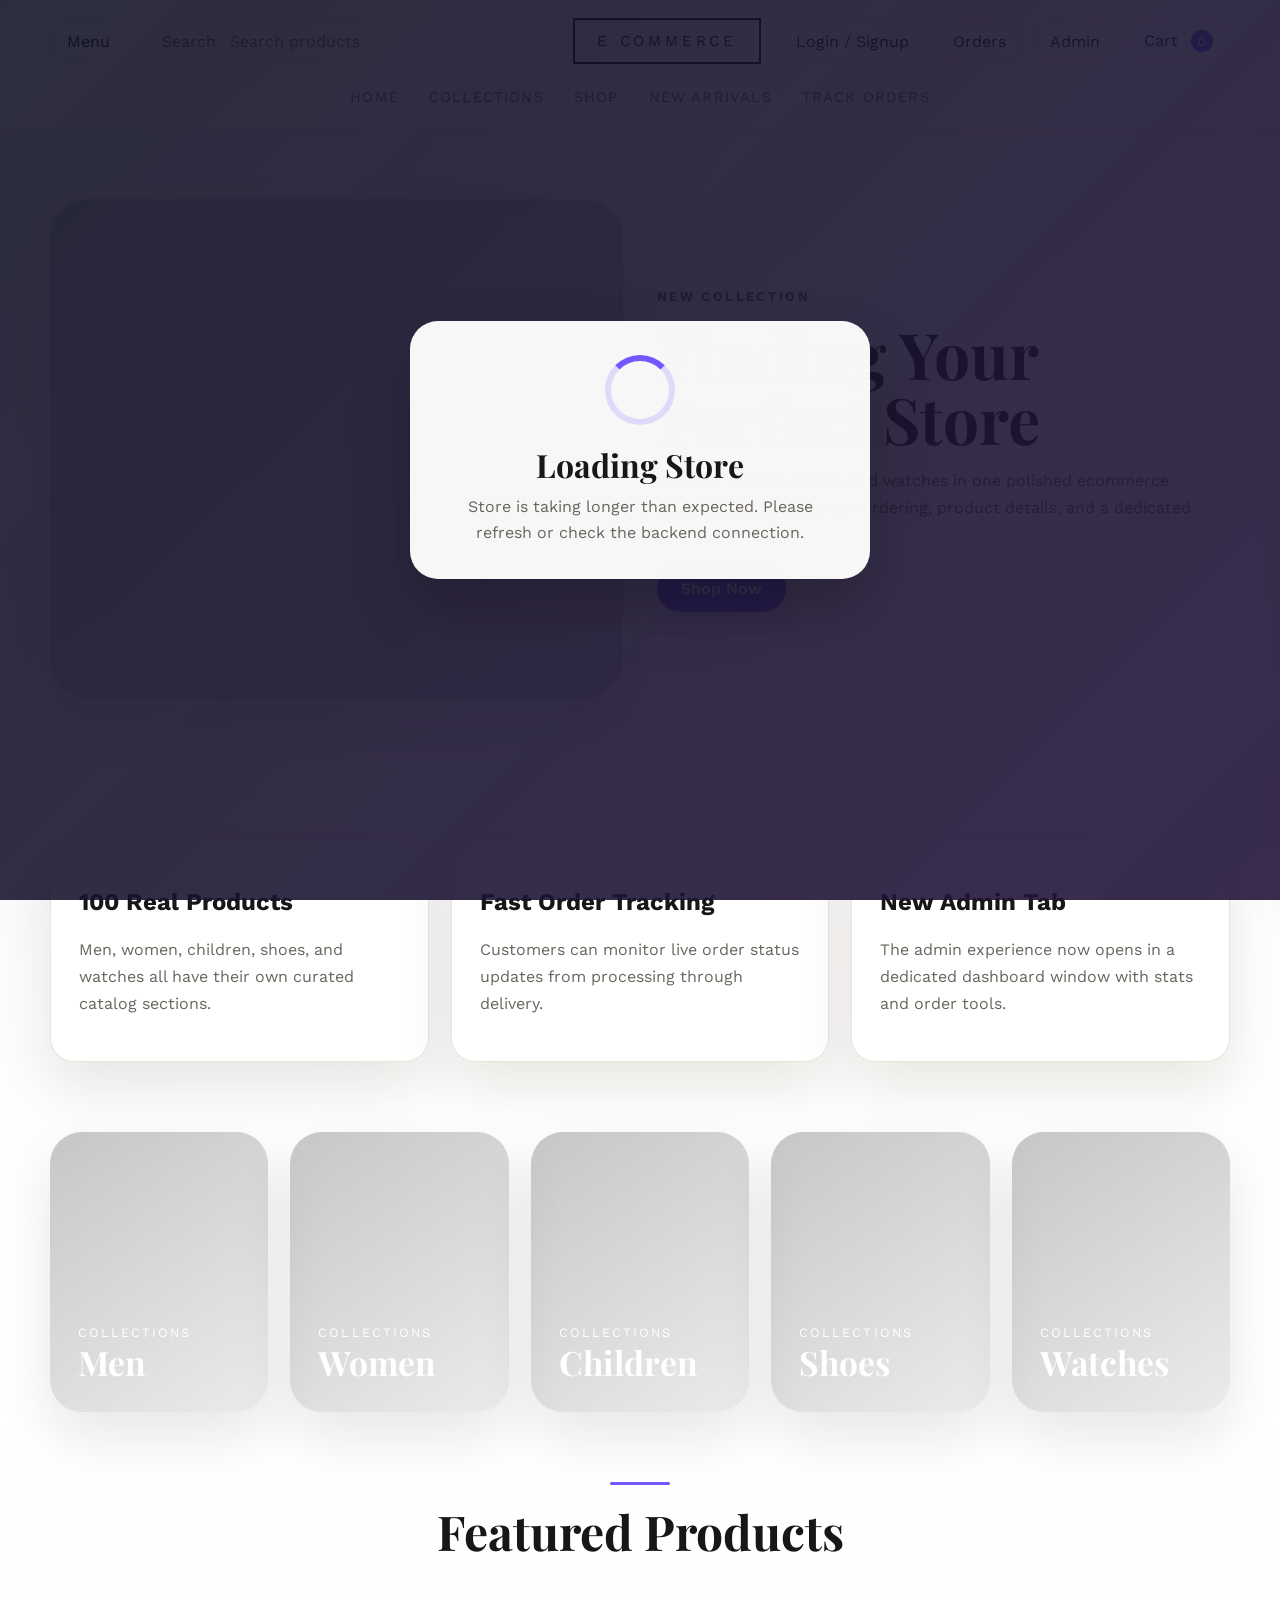
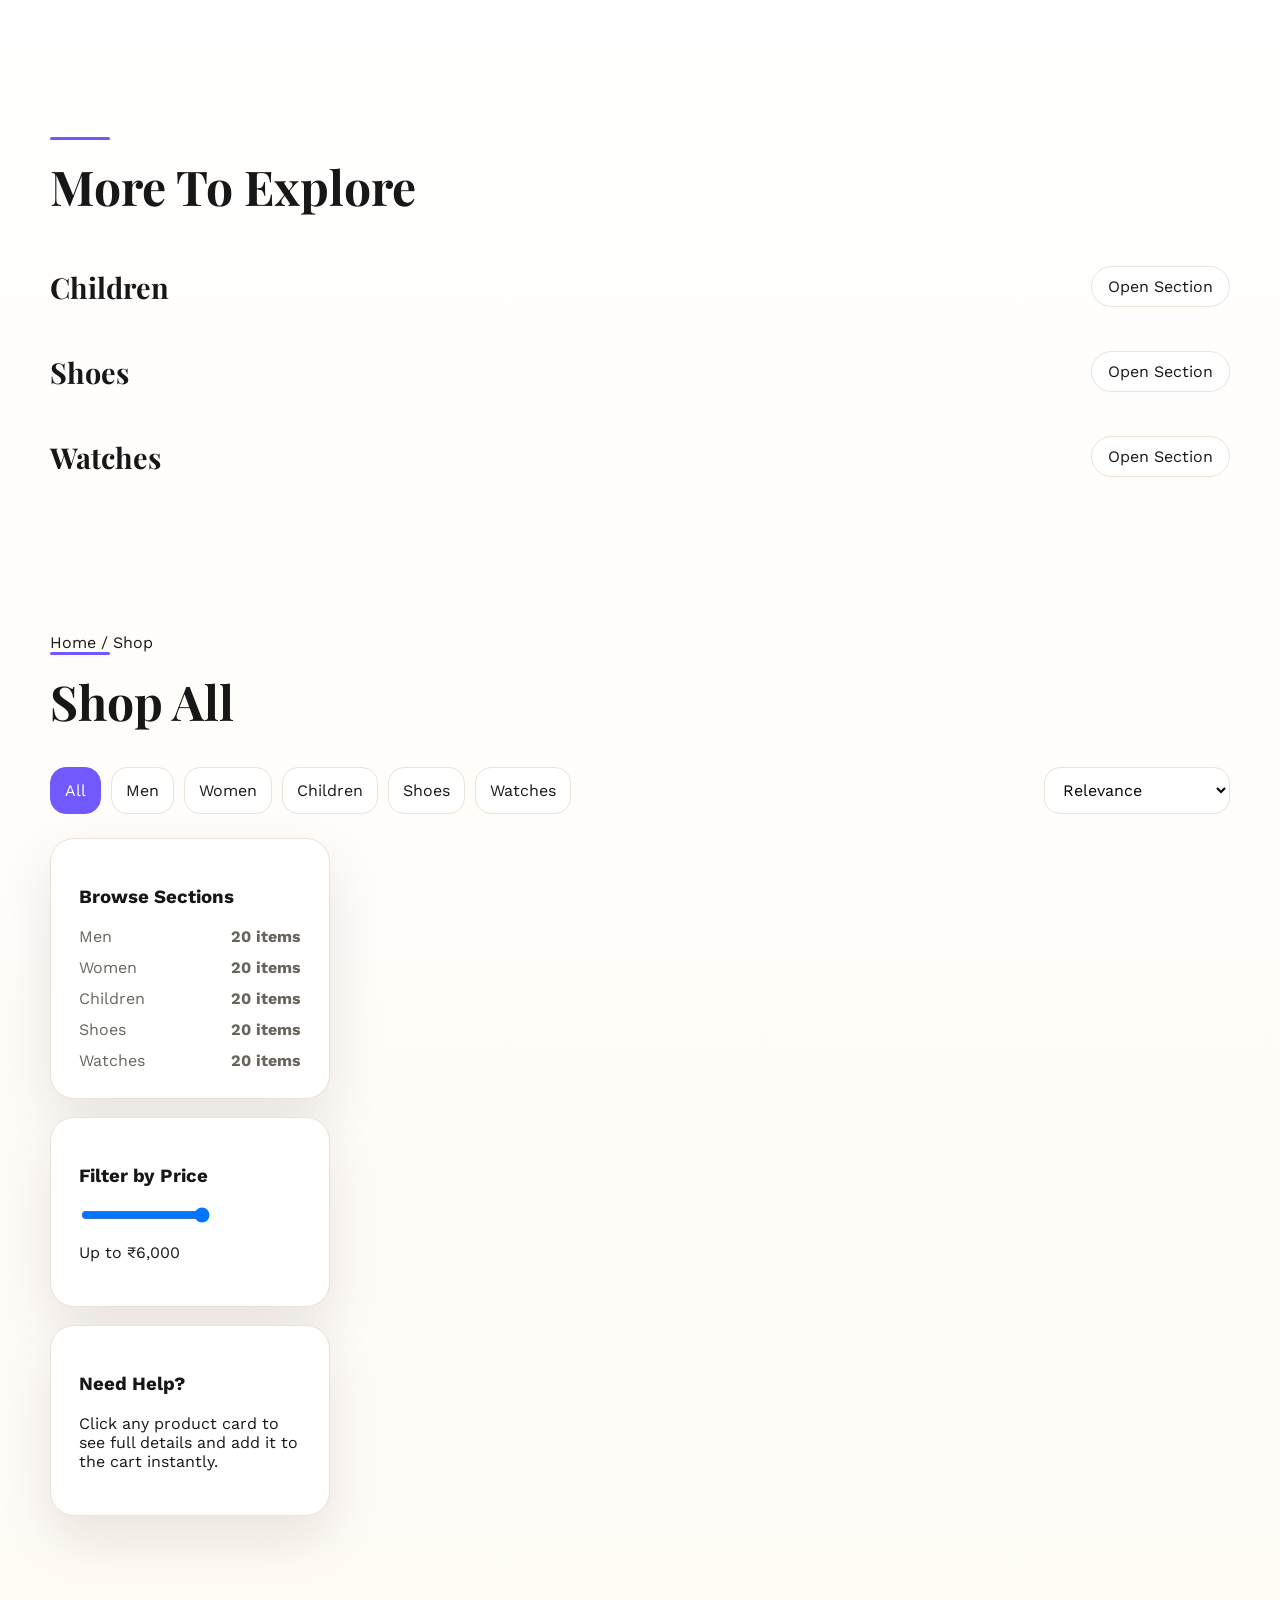
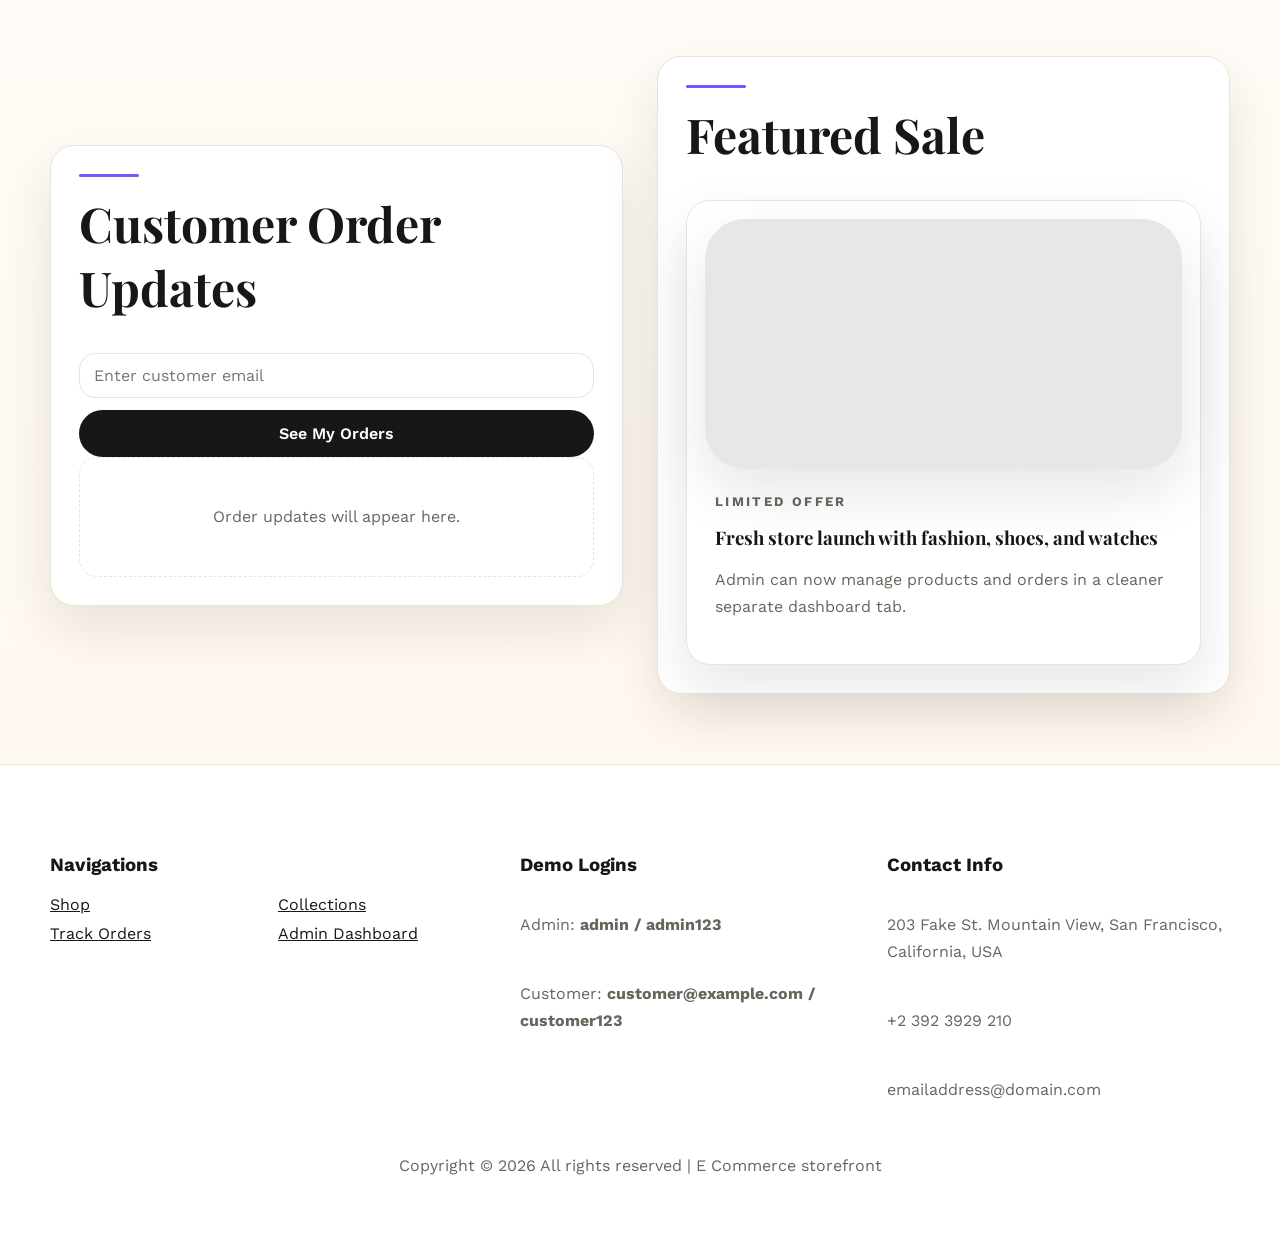
<file: index.html>
<!DOCTYPE html>
<html lang="en">
<head>
  <meta charset="UTF-8">
  <meta name="viewport" content="width=device-width, initial-scale=1.0">
  <title>E Commerce</title>
  <link rel="preconnect" href="https://fonts.googleapis.com">
  <link rel="preconnect" href="https://fonts.gstatic.com" crossorigin>
  <link href="https://fonts.googleapis.com/css2?family=Playfair+Display:wght@600;700&family=Work+Sans:wght@400;500;600;700&display=swap" rel="stylesheet">
  <link rel="stylesheet" href="./styles.css">
</head>
<body>
  <div class="app-loader" id="app-loader" aria-live="polite">
    <div class="loader-card">
      <div class="loader-ring"></div>
      <h2>Loading Store</h2>
      <p id="loader-text">Fetching products and preparing your shopping experience.</p>
    </div>
  </div>
  <div class="site-shell">
    <header class="topbar">
      <div class="brand-row container">
        <button class="menu-toggle" type="button" aria-label="Open navigation">Menu</button>
        <form class="search-box" id="search-form">
          <span>Search</span>
          <input id="search-input" type="search" placeholder="Search products" aria-label="Search products">
        </form>
        <a class="brand" href="#home">E Commerce</a>
        <div class="action-icons">
          <button type="button" class="icon-link" id="customer-button">Login / Signup</button>
          <button type="button" class="icon-link" id="orders-button">Orders</button>
          <button type="button" class="icon-link" id="admin-button">Admin</button>
          <button type="button" class="icon-link cart-button" id="cart-button">Cart <span id="cart-count">0</span></button>
        </div>
      </div>

      <nav class="main-nav container" id="main-nav">
        <a href="#home" class="active">Home</a>
        <a href="#catalogue">Collections</a>
        <a href="#shop">Shop</a>
        <a href="#new-arrivals">New Arrivals</a>
        <a href="#customer-orders">Track Orders</a>
      </nav>
    </header>

    <main>
      <section class="hero" id="home">
        <div class="container hero-grid">
          <div class="hero-visual"></div>
          <div class="hero-copy">
            <p class="eyebrow">New collection</p>
            <h1>Finding Your Perfect Store</h1>
            <p>
              Discover fashion, shoes, and watches in one polished ecommerce storefront with customer ordering,
              product details, and a dedicated admin dashboard.
            </p>
            <a class="cta" href="#shop">Shop Now</a>
          </div>
        </div>
      </section>

      <section class="service-strip">
        <div class="container service-grid">
          <article>
            <h2>100 Real Products</h2>
            <p>Men, women, children, shoes, and watches all have their own curated catalog sections.</p>
          </article>
          <article>
            <h2>Fast Order Tracking</h2>
            <p>Customers can monitor live order status updates from processing through delivery.</p>
          </article>
          <article>
            <h2>New Admin Tab</h2>
            <p>The admin experience now opens in a dedicated dashboard window with stats and order tools.</p>
          </article>
        </div>
      </section>

      <section class="collections" id="catalogue">
        <div class="container collection-grid five-up">
          <a class="collection-card men" href="#shop"><span>Collections</span><strong>Men</strong></a>
          <a class="collection-card women" href="#shop"><span>Collections</span><strong>Women</strong></a>
          <a class="collection-card children" href="#shop"><span>Collections</span><strong>Children</strong></a>
          <a class="collection-card shoes" href="#shop"><span>Collections</span><strong>Shoes</strong></a>
          <a class="collection-card watches" href="#shop"><span>Collections</span><strong>Watches</strong></a>
        </div>
      </section>

      <section class="featured" id="new-arrivals">
        <div class="container">
          <div class="section-heading">
            <span></span>
            <h2>Featured Products</h2>
          </div>
          <div class="featured-grid" id="featured-products"></div>
        </div>
      </section>

      <section class="category-showcase">
        <div class="container showcase-stack">
          <div class="section-heading left compact">
            <span></span>
            <h2>More To Explore</h2>
          </div>
          <div class="showcase-block">
            <div class="showcase-head">
              <h3>Children</h3>
              <button class="ghost-button jump-tab" type="button" data-category-jump="Children">Open Section</button>
            </div>
            <div class="showcase-grid" id="children-products"></div>
          </div>
          <div class="showcase-block">
            <div class="showcase-head">
              <h3>Shoes</h3>
              <button class="ghost-button jump-tab" type="button" data-category-jump="Shoes">Open Section</button>
            </div>
            <div class="showcase-grid" id="shoes-products"></div>
          </div>
          <div class="showcase-block">
            <div class="showcase-head">
              <h3>Watches</h3>
              <button class="ghost-button jump-tab" type="button" data-category-jump="Watches">Open Section</button>
            </div>
            <div class="showcase-grid" id="watches-products"></div>
          </div>
        </div>
      </section>

      <section class="shop-layout" id="shop">
        <div class="container">
          <div class="breadcrumb">Home / Shop</div>
          <div class="section-heading left">
            <span></span>
            <h2>Shop All</h2>
          </div>
          <div class="shop-controls">
            <div class="tabs">
              <button class="tab active" data-category="All" type="button">All</button>
              <button class="tab" data-category="Men" type="button">Men</button>
              <button class="tab" data-category="Women" type="button">Women</button>
              <button class="tab" data-category="Children" type="button">Children</button>
              <button class="tab" data-category="Shoes" type="button">Shoes</button>
              <button class="tab" data-category="Watches" type="button">Watches</button>
            </div>
            <div class="sorters">
              <select id="sort-select" aria-label="Sort by">
                <option value="default">Relevance</option>
                <option value="name-asc">Name, A to Z</option>
                <option value="name-desc">Name, Z to A</option>
                <option value="price-asc">Price, low to high</option>
                <option value="price-desc">Price, high to low</option>
              </select>
            </div>
          </div>

          <div class="shop-grid">
            <aside class="sidebar">
              <div class="filter-card">
                <h3>Browse Sections</h3>
                <ul>
                  <li><span>Men</span><b>20 items</b></li>
                  <li><span>Women</span><b>20 items</b></li>
                  <li><span>Children</span><b>20 items</b></li>
                  <li><span>Shoes</span><b>20 items</b></li>
                  <li><span>Watches</span><b>20 items</b></li>
                </ul>
              </div>
              <div class="filter-card">
                <h3>Filter by Price</h3>
                <input id="price-filter" type="range" min="900" max="6000" value="6000">
                <p id="price-label">Up to ₹6,000</p>
              </div>
              <div class="filter-card">
                <h3>Need Help?</h3>
                <p>Click any product card to see full details and add it to the cart instantly.</p>
              </div>
            </aside>

            <div class="products-wrap">
              <div class="products-grid" id="shop-products"></div>
            </div>
          </div>
        </div>
      </section>

      <section class="status-section" id="customer-orders">
        <div class="container two-panel">
          <div class="panel">
            <div class="section-heading left">
              <span></span>
              <h2>Customer Order Updates</h2>
            </div>
            <form id="order-lookup-form" class="stack-form">
              <input id="lookup-email" type="email" placeholder="Enter customer email" required>
              <button type="submit" class="cta secondary">See My Orders</button>
            </form>
            <div id="customer-orders-list" class="orders-list empty-state">Order updates will appear here.</div>
          </div>

          <div class="panel">
            <div class="section-heading left">
              <span></span>
              <h2>Featured Sale</h2>
            </div>
            <div class="sale-card">
              <div class="sale-image"></div>
              <div class="sale-copy">
                <p class="eyebrow">Limited Offer</p>
                <h3>Fresh store launch with fashion, shoes, and watches</h3>
                <p>Admin can now manage products and orders in a cleaner separate dashboard tab.</p>
              </div>
            </div>
          </div>
        </div>
      </section>
    </main>

    <footer class="footer" id="contact">
      <div class="container footer-grid">
        <div>
          <h3>Navigations</h3>
          <div class="footer-links multi">
            <a href="#shop">Shop</a>
            <a href="#catalogue">Collections</a>
            <a href="#customer-orders">Track Orders</a>
            <a href="/admin.html" target="_blank" rel="noreferrer">Admin Dashboard</a>
          </div>
        </div>
        <div>
          <h3>Demo Logins</h3>
          <div class="footer-links">
            <p>Admin: <strong>admin / admin123</strong></p>
            <p>Customer: <strong>customer@example.com / customer123</strong></p>
          </div>
        </div>
        <div>
          <h3>Contact Info</h3>
          <div class="footer-links">
            <p>203 Fake St. Mountain View, San Francisco, California, USA</p>
            <p>+2 392 3929 210</p>
            <p>emailaddress@domain.com</p>
          </div>
        </div>
      </div>
      <p class="copyright">Copyright &copy; <span id="year"></span> All rights reserved | E Commerce storefront</p>
    </footer>
  </div>

  <aside class="cart-drawer" id="cart-drawer" aria-hidden="true">
    <div class="drawer-header">
      <h2>Your Cart</h2>
      <button type="button" class="ghost-button" data-close-drawer="cart-drawer">Close</button>
    </div>
    <div id="cart-items" class="drawer-body empty-state">Your cart is empty.</div>
    <div class="drawer-footer">
      <p>Total: <strong id="cart-total">₹0</strong></p>
      <form id="checkout-form" class="stack-form">
        <input id="customer-name" type="text" placeholder="Customer name" required>
        <input id="customer-email" type="email" placeholder="Customer email" required>
        <textarea id="customer-address" placeholder="Delivery address" required></textarea>
        <button type="submit" class="cta">Place Order</button>
      </form>
      <p id="checkout-message" class="message"></p>
    </div>
  </aside>

  <section class="modal" id="product-modal" aria-hidden="true">
    <div class="modal-card">
      <button type="button" class="ghost-button modal-close" data-close-modal="product-modal">Close</button>
      <div id="product-modal-content"></div>
    </div>
  </section>

  <section class="modal" id="customer-modal" aria-hidden="true">
    <div class="modal-card admin-card">
      <button type="button" class="ghost-button modal-close" data-close-modal="customer-modal">Close</button>
      <div class="section-heading left compact">
        <span></span>
        <h2>Customer Account</h2>
      </div>
      <div class="admin-grid">
        <div class="panel">
          <h3>Login</h3>
          <form id="customer-login-form" class="stack-form">
            <input id="customer-login-email" type="email" placeholder="Customer email" required>
            <input id="customer-login-password" type="password" placeholder="Password" required>
            <button type="button" class="ghost-button" id="fill-customer-demo">Use Demo Customer</button>
            <button type="submit" class="cta">Login</button>
          </form>
          <p id="customer-login-message" class="message"></p>
        </div>
        <div class="panel">
          <h3>Signup</h3>
          <form id="customer-signup-form" class="stack-form">
            <input id="customer-signup-name" type="text" placeholder="Full name" required>
            <input id="customer-signup-email" type="email" placeholder="Email" required>
            <input id="customer-signup-password" type="password" placeholder="Password" required>
            <textarea id="customer-signup-address" placeholder="Address" required></textarea>
            <button type="submit" class="cta secondary">Create Account</button>
          </form>
          <p id="customer-signup-message" class="message"></p>
        </div>
      </div>
    </div>
  </section>

  <div class="backdrop hidden" id="global-backdrop"></div>

  <script src="./config.js"></script>
  <script src="./script.js"></script>
</body>
</html>
</file>
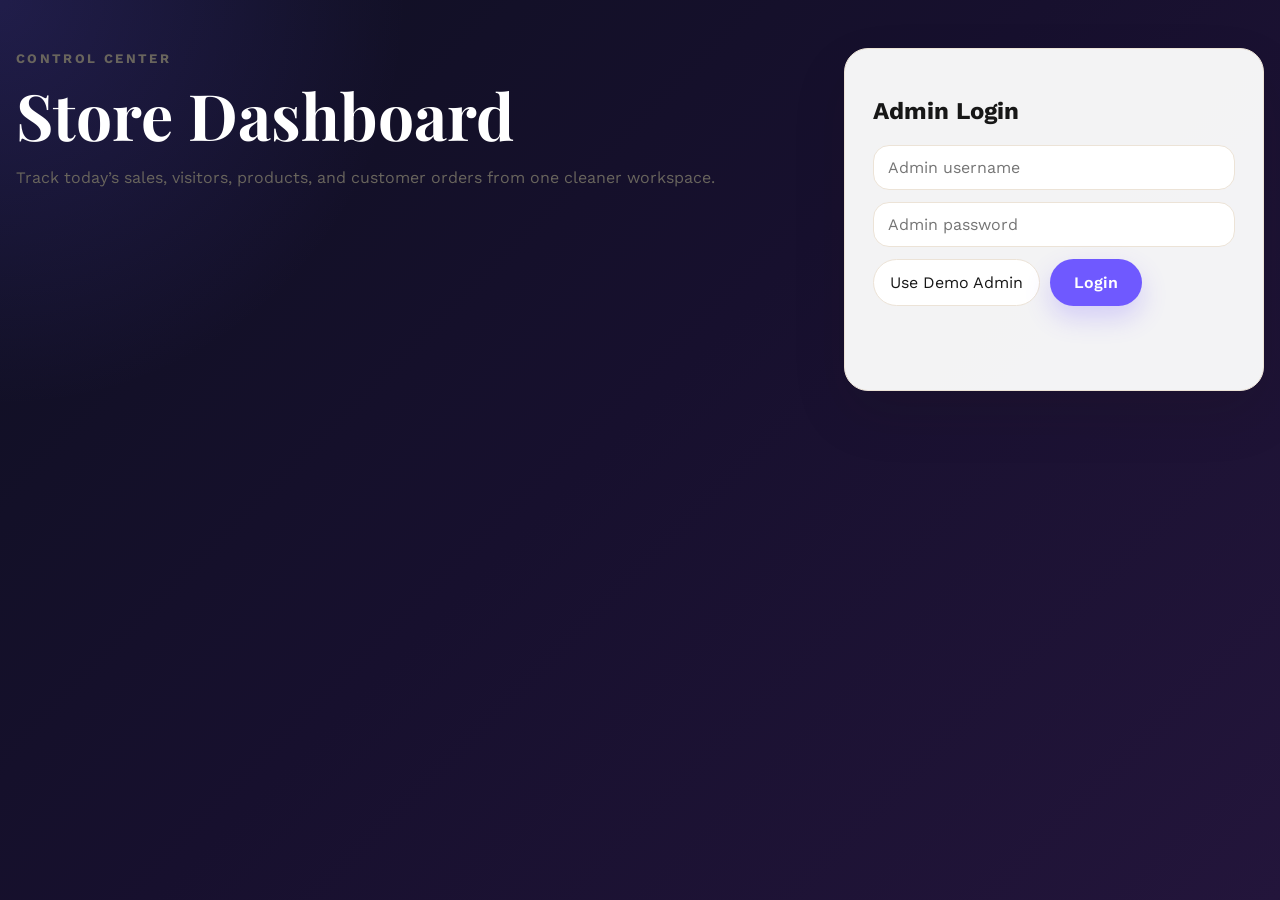
<file: admin.html>
<!DOCTYPE html>
<html lang="en">
<head>
  <meta charset="UTF-8">
  <meta name="viewport" content="width=device-width, initial-scale=1.0">
  <title>E Commerce Admin</title>
  <link rel="preconnect" href="https://fonts.googleapis.com">
  <link rel="preconnect" href="https://fonts.gstatic.com" crossorigin>
  <link href="https://fonts.googleapis.com/css2?family=Playfair+Display:wght@600;700&family=Work+Sans:wght@400;500;600;700&display=swap" rel="stylesheet">
  <link rel="stylesheet" href="./styles.css">
</head>
<body class="admin-body">
  <div class="app-loader" id="app-loader" aria-live="polite">
    <div class="loader-card">
      <div class="loader-ring"></div>
      <h2>Loading Dashboard</h2>
      <p id="loader-text">Connecting to the backend and preparing admin data.</p>
    </div>
  </div>
  <main class="admin-shell">
    <section class="admin-hero">
      <div>
        <p class="eyebrow">Control Center</p>
        <h1>Store Dashboard</h1>
        <p>Track today’s sales, visitors, products, and customer orders from one cleaner workspace.</p>
      </div>
      <div class="admin-login-card">
        <h2>Admin Login</h2>
        <form id="admin-login-form" class="stack-form">
          <input id="admin-username" type="text" placeholder="Admin username" required>
          <input id="admin-password" type="password" placeholder="Admin password" required>
          <div class="admin-login-actions">
            <button type="button" class="ghost-button" id="fill-admin-demo">Use Demo Admin</button>
            <button type="submit" class="cta">Login</button>
          </div>
        </form>
        <p id="admin-login-message" class="message"></p>
      </div>
    </section>

    <section id="admin-panel" class="hidden">
      <div class="stats-grid" id="stats-grid"></div>

      <section class="panel admin-orders-panel top-orders-panel">
        <div class="section-heading left compact">
          <span></span>
          <h2>Orders</h2>
        </div>
        <div id="admin-orders" class="admin-list scroll-panel empty-state">Login to view orders.</div>
      </section>

      <section class="admin-workspace compact-workspace">
        <div class="panel admin-panel-card">
          <div class="section-heading left compact">
            <span></span>
            <h2>Add Product</h2>
          </div>
          <form id="add-product-form" class="stack-form">
            <input id="new-name" type="text" placeholder="Product name" required>
            <input id="new-description" type="text" placeholder="Short description" required>
            <textarea id="new-details" placeholder="Full product details" required></textarea>
            <div class="mini-grid">
              <input id="new-price" type="number" min="1" step="1" placeholder="Price in rupees" required>
              <input id="new-stock" type="number" min="0" step="1" placeholder="Stock" required>
            </div>
            <div class="mini-grid">
              <select id="new-category">
                <option>Men</option>
                <option>Women</option>
                <option>Children</option>
                <option>Shoes</option>
                <option>Watches</option>
              </select>
              <select id="new-tone">
                <option value="blue">Blue</option>
                <option value="pink">Pink</option>
                <option value="green">Green</option>
                <option value="coral">Coral</option>
                <option value="slate">Slate</option>
              </select>
            </div>
            <input id="new-image" type="text" placeholder="Image URL">
            <label class="check-line"><input id="new-featured" type="checkbox"> Mark as featured</label>
            <button type="submit" class="cta secondary">List Product</button>
          </form>
          <p id="add-product-message" class="message"></p>
        </div>

        <div class="panel admin-panel-card">
          <div class="section-heading left compact">
            <span></span>
            <h2>Products</h2>
          </div>
          <div id="admin-products" class="admin-list scroll-panel empty-state">Login to view products.</div>
        </div>
      </section>
    </section>
  </main>

  <script src="./config.js"></script>
  <script src="./admin.js"></script>
</body>
</html>
</file>
<file: styles.css>
:root {
  --bg: #fffdf8;
  --card: #ffffff;
  --text: #171717;
  --muted: #69655d;
  --line: #ece3d7;
  --accent: #6f59ff;
  --accent-dark: #4d38c8;
  --accent-soft: #f2eeff;
  --danger: #d34b4b;
  --shadow: 0 24px 55px rgba(33, 24, 10, 0.1);
  --radius: 24px;
}

* { box-sizing: border-box; }
html { scroll-behavior: smooth; }
body {
  margin: 0;
  font-family: "Work Sans", sans-serif;
  color: var(--text);
  background: radial-gradient(circle at top left, rgba(111, 89, 255, 0.08), transparent 26%), linear-gradient(180deg, #fffdf8 0%, #fff 32%, #fff8ef 100%);
}
.app-loader {
  position: fixed;
  inset: 0;
  z-index: 100;
  display: grid;
  place-items: center;
  background: linear-gradient(135deg, rgba(15, 16, 34, 0.88), rgba(35, 21, 59, 0.9));
  padding: 24px;
}
.loader-card {
  width: min(460px, 100%);
  background: rgba(255, 255, 255, 0.96);
  color: var(--text);
  border-radius: 28px;
  padding: 34px 28px;
  text-align: center;
  box-shadow: 0 30px 60px rgba(0, 0, 0, 0.22);
}
.loader-card h2 {
  margin: 0 0 8px;
  font-family: "Playfair Display", serif;
  font-size: 2rem;
}
.loader-card p {
  margin: 0;
  color: var(--muted);
  line-height: 1.6;
}
.loader-ring {
  width: 70px;
  height: 70px;
  margin: 0 auto 18px;
  border-radius: 50%;
  border: 6px solid rgba(111, 89, 255, 0.18);
  border-top-color: var(--accent);
  animation: spin 0.9s linear infinite;
}
.hidden {
  display: none !important;
}
@keyframes spin {
  to {
    transform: rotate(360deg);
  }
}
a, button { color: inherit; }
button, input, select, textarea { font: inherit; }
button { cursor: pointer; }
.container { width: min(1180px, calc(100% - 32px)); margin: 0 auto; }
.topbar {
  position: sticky; top: 0; z-index: 30; backdrop-filter: blur(12px);
  background: rgba(255, 255, 255, 0.92); border-bottom: 1px solid rgba(236, 227, 215, 0.9);
}
.brand-row, .main-nav, .hero-grid, .service-grid, .collection-grid, .featured-grid, .shop-grid, .shop-controls, .two-panel, .footer-grid, .admin-grid, .mini-grid, .product-detail-grid, .stats-grid, .admin-workspace {
  display: grid;
}
.brand-row { grid-template-columns: auto 1fr auto auto; gap: 18px; align-items: center; padding: 18px 0 12px; }
.menu-toggle, .icon-link, .ghost-button {
  border: 1px solid var(--line); background: #fff; border-radius: 999px; padding: 10px 16px;
}
.search-box {
  display: flex; align-items: center; gap: 12px; max-width: 300px; border: 1px solid var(--line); border-radius: 999px; padding: 10px 16px; color: var(--muted);
}
.search-box input { width: 100%; background: transparent; border: 0; outline: 0; }
.brand {
  text-decoration: none; justify-self: center; border: 2px solid var(--text); padding: 12px 22px; text-transform: uppercase; letter-spacing: 0.25em; font-size: 0.95rem;
}
.action-icons { display: flex; gap: 10px; align-items: center; flex-wrap: wrap; }
.cart-button span {
  display: inline-grid; place-items: center; width: 22px; height: 22px; margin-left: 8px; border-radius: 999px; background: var(--accent); color: #fff; font-size: 0.8rem;
}
.main-nav { grid-auto-flow: column; justify-content: center; gap: 30px; padding: 12px 0 22px; }
.main-nav a {
  text-decoration: none; color: var(--muted); text-transform: uppercase; letter-spacing: 0.08em; font-size: 0.92rem;
}
.main-nav a.active, .main-nav a:hover { color: var(--accent); }
.hero, .service-strip, .featured, .category-showcase, .shop-layout, .status-section, .footer { padding: 70px 0; }
.hero-grid, .two-panel { grid-template-columns: repeat(2, minmax(0, 1fr)); gap: 34px; align-items: center; }
.hero-visual, .sale-image {
  border-radius: 40px; overflow: hidden; min-height: 500px;
  background: linear-gradient(rgba(14, 11, 28, 0.18), rgba(14, 11, 28, 0.18)), url("https://images.unsplash.com/photo-1483985988355-763728e1935b?auto=format&fit=crop&w=1400&q=80") center/cover no-repeat;
  box-shadow: var(--shadow); position: relative;
}
.hero-copy h1, .section-heading h2, .sale-copy h3, .product-detail-grid h2, .admin-hero h1 { margin: 0; font-family: "Playfair Display", serif; }
.hero-copy h1, .admin-hero h1 { font-size: clamp(3rem, 5vw, 4.9rem); line-height: 1.02; }
.hero-copy p, .service-grid p, .product-card p, .sale-copy p, .footer-links p, .panel p, .order-card p, .admin-row p, .admin-order-card p, .admin-hero p, .admin-login-card p { color: var(--muted); line-height: 1.7; }
.eyebrow { margin: 0 0 12px; text-transform: uppercase; letter-spacing: 0.18em; color: var(--accent); font-size: 0.82rem; font-weight: 700; }
.cta {
  display: inline-flex; justify-content: center; align-items: center; border: 0; background: var(--accent); color: #fff; border-radius: 999px; padding: 14px 24px; text-decoration: none; font-weight: 600; box-shadow: 0 12px 26px rgba(111, 89, 255, 0.24);
}
.cta.secondary { background: var(--text); box-shadow: none; }
.service-grid, .collection-grid { grid-template-columns: repeat(3, minmax(0, 1fr)); gap: 22px; }
.collection-grid.five-up { grid-template-columns: repeat(5, minmax(0, 1fr)); }
.service-grid article, .panel, .filter-card, .product-card, .sale-card, .modal-card, .cart-drawer, .admin-login-card, .stat-card {
  background: var(--card); border: 1px solid var(--line); border-radius: var(--radius); box-shadow: var(--shadow);
}
.service-grid article, .panel, .filter-card, .admin-login-card, .stat-card { padding: 28px; }
.collection-card {
  min-height: 280px; padding: 28px; border-radius: 32px; color: #fff; display: flex; flex-direction: column; justify-content: end; text-decoration: none; box-shadow: var(--shadow);
}
.collection-card span { text-transform: uppercase; letter-spacing: 0.16em; font-size: 0.8rem; }
.collection-card strong { font-family: "Playfair Display", serif; font-size: 2.1rem; }
.men { background: linear-gradient(145deg, rgba(0,0,0,0.22), rgba(0,0,0,0.08)), url("https://images.unsplash.com/photo-1515886657613-9f3515b0c78f?auto=format&fit=crop&w=1200&q=80") center/cover no-repeat; }
.women { background: linear-gradient(145deg, rgba(0,0,0,0.22), rgba(0,0,0,0.08)), url("https://images.unsplash.com/photo-1496747611176-843222e1e57c?auto=format&fit=crop&w=1200&q=80") center/cover no-repeat; }
.children { background: linear-gradient(145deg, rgba(0,0,0,0.22), rgba(0,0,0,0.08)), url("https://images.unsplash.com/photo-1519345182560-3f2917c472ef?auto=format&fit=crop&w=1200&q=80") center/cover no-repeat; }
.shoes { background: linear-gradient(145deg, rgba(0,0,0,0.22), rgba(0,0,0,0.08)), url("https://images.unsplash.com/photo-1542291026-7eec264c27ff?auto=format&fit=crop&w=1200&q=80") center/cover no-repeat; }
.watches { background: linear-gradient(145deg, rgba(0,0,0,0.22), rgba(0,0,0,0.08)), url("https://images.unsplash.com/photo-1523170335258-f5ed11844a49?auto=format&fit=crop&w=1200&q=80") center/cover no-repeat; }
.section-heading { display: flex; flex-direction: column; align-items: center; gap: 14px; margin-bottom: 34px; }
.section-heading.left { align-items: flex-start; }
.section-heading.compact { margin-bottom: 20px; }
.section-heading span { width: 60px; height: 3px; border-radius: 999px; background: var(--accent); }
.section-heading h2 { font-size: clamp(2rem, 4vw, 3rem); }
.featured-grid { grid-template-columns: repeat(5, minmax(0, 1fr)); gap: 18px; }
.showcase-stack { display: grid; gap: 28px; }
.showcase-block { display: grid; gap: 16px; }
.showcase-head { display: flex; justify-content: space-between; align-items: center; gap: 12px; }
.showcase-head h3 { margin: 0; font-family: "Playfair Display", serif; font-size: 1.8rem; }
.showcase-grid { display: grid; grid-template-columns: repeat(4, minmax(0, 1fr)); gap: 18px; }
.shop-controls { grid-template-columns: 1fr auto; gap: 18px; margin-bottom: 24px; }
.tabs, .cart-actions, .drawer-header, .drawer-footer, .order-top, .product-footer, .detail-actions, .admin-order-top, .order-tools, .admin-login-actions { display: flex; gap: 10px; }
.tab, .sorters select, .stack-form input, .stack-form select, .stack-form textarea {
  border: 1px solid var(--line); background: #fff; border-radius: 16px; padding: 12px 14px;
}
.tab.active { background: var(--accent); color: #fff; border-color: var(--accent); }
.shop-grid { grid-template-columns: 280px 1fr; gap: 26px; }
.sidebar { display: grid; gap: 18px; }
.filter-card ul { list-style: none; margin: 0; padding: 0; }
.filter-card li { display: flex; justify-content: space-between; gap: 12px; color: var(--muted); margin-top: 12px; }
.products-grid { display: grid; grid-template-columns: repeat(4, minmax(0, 1fr)); gap: 18px; }
.product-card { overflow: hidden; }
.product-card.clickable { cursor: pointer; }
.product-image, .detail-image { min-height: 220px; border-radius: 22px; }
.product-photo { width: calc(100% - 36px); object-fit: cover; display: block; background: #f6f1ea; }
.product-card .product-image { margin: 18px 18px 0; }
.product-meta { padding: 18px; text-align: center; }
.product-category { margin: 0 0 8px; text-transform: uppercase; letter-spacing: 0.12em; font-size: 0.76rem; }
.product-card h3 { margin: 0 0 8px; color: var(--accent); }
.product-footer { justify-content: space-between; align-items: center; }
.product-footer span { color: var(--muted); font-size: 0.92rem; }
.stack-form { display: grid; gap: 12px; }
.stack-form textarea { min-height: 110px; resize: vertical; }
.orders-list, .admin-list, .stats-grid { display: grid; gap: 14px; }
.order-card, .admin-row, .admin-order-card { border: 1px solid var(--line); border-radius: 18px; padding: 18px; background: #fff; }
.order-top, .admin-order-top, .drawer-header, .drawer-footer { justify-content: space-between; align-items: center; }
.status-badge { border-radius: 999px; background: var(--accent-soft); color: var(--accent); padding: 8px 12px; font-size: 0.88rem; font-weight: 600; }
.sale-card { padding: 18px; }
.sale-image {
  min-height: 250px; background: linear-gradient(rgba(14, 11, 28, 0.1), rgba(14, 11, 28, 0.1)), url("https://images.unsplash.com/photo-1441986300917-64674bd600d8?auto=format&fit=crop&w=1400&q=80") center/cover no-repeat;
}
.sale-copy { padding: 22px 10px 10px; }
.footer { background: #fff; border-top: 1px solid var(--line); }
.footer-grid { grid-template-columns: 1.3fr 1fr 1fr; gap: 24px; }
.footer-links { display: grid; gap: 10px; }
.footer-links.multi { grid-template-columns: repeat(2, minmax(0, 1fr)); }
.copyright { margin: 36px 0 0; text-align: center; color: var(--muted); }
.cart-drawer {
  position: fixed; right: 18px; top: 18px; bottom: 18px; width: min(420px, calc(100vw - 36px)); z-index: 50; padding: 22px; transform: translateX(calc(100% + 28px)); transition: transform 0.25s ease; display: flex; flex-direction: column;
}
.cart-drawer.open { transform: translateX(0); }
.drawer-footer { flex-direction: column; align-items: stretch; }
.drawer-body { flex: 1; overflow: auto; margin: 18px 0; display: grid; gap: 12px; }
.cart-row { display: grid; grid-template-columns: 1fr auto; gap: 12px; border: 1px solid var(--line); border-radius: 16px; padding: 14px; }
.cart-row h4 { margin: 0 0 8px; }
.cart-actions { align-items: center; }
.cart-actions button { border: 1px solid var(--line); background: #fff; border-radius: 10px; padding: 7px 10px; }
.modal, .backdrop { position: fixed; inset: 0; }
.modal { display: none; z-index: 45; padding: 40px 16px; overflow: auto; }
.modal.open { display: block; }
.modal-card { width: min(960px, 100%); margin: 0 auto; padding: 28px; position: relative; }
.admin-card { width: min(1150px, 100%); }
.modal-close { position: absolute; right: 18px; top: 18px; }
.product-detail-grid { grid-template-columns: minmax(0, 340px) 1fr; gap: 24px; align-items: center; }
.detail-price { color: var(--accent); font-size: 1.5rem; font-weight: 700; }
.detail-actions input { width: 100px; border: 1px solid var(--line); border-radius: 16px; padding: 12px; }
.message { min-height: 24px; color: var(--accent-dark); }
.empty-state { display: grid; place-items: center; min-height: 120px; text-align: center; color: var(--muted); border: 1px dashed var(--line); border-radius: 18px; padding: 20px; }
.product-empty { min-height: 220px; }
.mini-grid { grid-template-columns: repeat(2, minmax(0, 1fr)); gap: 12px; }
.check-line { display: flex; align-items: center; gap: 10px; }
.danger { color: var(--danger); }
.icon-link { text-decoration: none; }
.backdrop { z-index: 40; background: rgba(12, 10, 19, 0.42); }

.admin-body {
  min-height: 100vh;
  background: radial-gradient(circle at top left, rgba(111, 89, 255, 0.18), transparent 26%), linear-gradient(135deg, #0f1022 0%, #17102e 48%, #23153b 100%);
  color: #fff;
}
.admin-shell { width: min(1320px, calc(100% - 32px)); margin: 0 auto; padding: 48px 0 80px; }
.admin-hero {
  display: grid; grid-template-columns: 1.2fr 420px; gap: 24px; align-items: stretch; margin-bottom: 28px;
}
.admin-login-card, .admin-panel-card, .admin-orders-panel, .stat-card {
  background: rgba(255,255,255,0.95);
  color: var(--text);
}
.admin-login-card { padding: 28px; }
.stats-grid { grid-template-columns: repeat(4, minmax(0, 1fr)); margin-bottom: 24px; }
.stat-card strong { display: block; margin-top: 8px; font-size: 2rem; font-family: "Playfair Display", serif; }
.stat-card.sales { background: linear-gradient(135deg, #fff7df, #fff); }
.stat-card.visitors { background: linear-gradient(135deg, #e9f7ff, #fff); }
.stat-card.orders { background: linear-gradient(135deg, #f4ebff, #fff); }
.stat-card.products { background: linear-gradient(135deg, #ebfff2, #fff); }
.admin-workspace { grid-template-columns: 420px 1fr; gap: 24px; margin-bottom: 24px; align-items: start; }
.compact-workspace { margin-top: 24px; }
.admin-row.rich, .admin-order-card.rich {
  display: grid; grid-template-columns: 88px 1fr auto; gap: 14px; align-items: center;
}
.admin-row.rich img {
  width: 88px; height: 88px; border-radius: 18px; object-fit: cover;
}
.order-tools.stacked { flex-direction: column; align-items: stretch; min-width: 170px; }
.order-tools select, .order-tools button { width: 100%; }
.top-orders-panel { margin-bottom: 0; }
.scroll-panel {
  max-height: 540px;
  overflow: auto;
  padding-right: 8px;
}
.scroll-panel::-webkit-scrollbar {
  width: 10px;
}
.scroll-panel::-webkit-scrollbar-thumb {
  background: rgba(111, 89, 255, 0.28);
  border-radius: 999px;
}
.admin-orders-panel .scroll-panel {
  max-height: 460px;
}
.admin-products .scroll-panel,
#admin-products.scroll-panel {
  max-height: 620px;
}
.admin-order-card.rich,
.admin-row.rich {
  background: linear-gradient(180deg, #ffffff 0%, #fcf9ff 100%);
  border: 1px solid #ece7fb;
}
.admin-order-card.rich {
  padding: 20px;
}
.admin-row.rich {
  padding: 14px;
}
.admin-order-card.rich h4,
.admin-row.rich h4 {
  margin: 0 0 6px;
}

@media (max-width: 1180px) {
  .featured-grid, .products-grid, .collection-grid.five-up, .stats-grid, .showcase-grid {
    grid-template-columns: repeat(2, minmax(0, 1fr));
  }
  .hero-grid, .shop-grid, .two-panel, .footer-grid, .admin-grid, .product-detail-grid, .admin-hero, .admin-workspace {
    grid-template-columns: 1fr;
  }
  .scroll-panel,
  .admin-orders-panel .scroll-panel,
  #admin-products.scroll-panel {
    max-height: none;
  }
}

@media (max-width: 780px) {
  .brand-row { grid-template-columns: 1fr; }
  .brand { justify-self: start; }
  .main-nav { display: none; grid-auto-flow: row; justify-content: start; gap: 12px; padding-top: 0; }
  .main-nav.open { display: grid; }
  .search-box, .service-grid, .collection-grid, .featured-grid, .products-grid, .footer-links.multi, .mini-grid, .stats-grid, .showcase-grid {
    grid-template-columns: 1fr;
  }
  .shop-controls { grid-template-columns: 1fr; }
  .hero-visual { min-height: 360px; }
  .admin-row.rich, .admin-order-card.rich { grid-template-columns: 1fr; }
}
</file>
